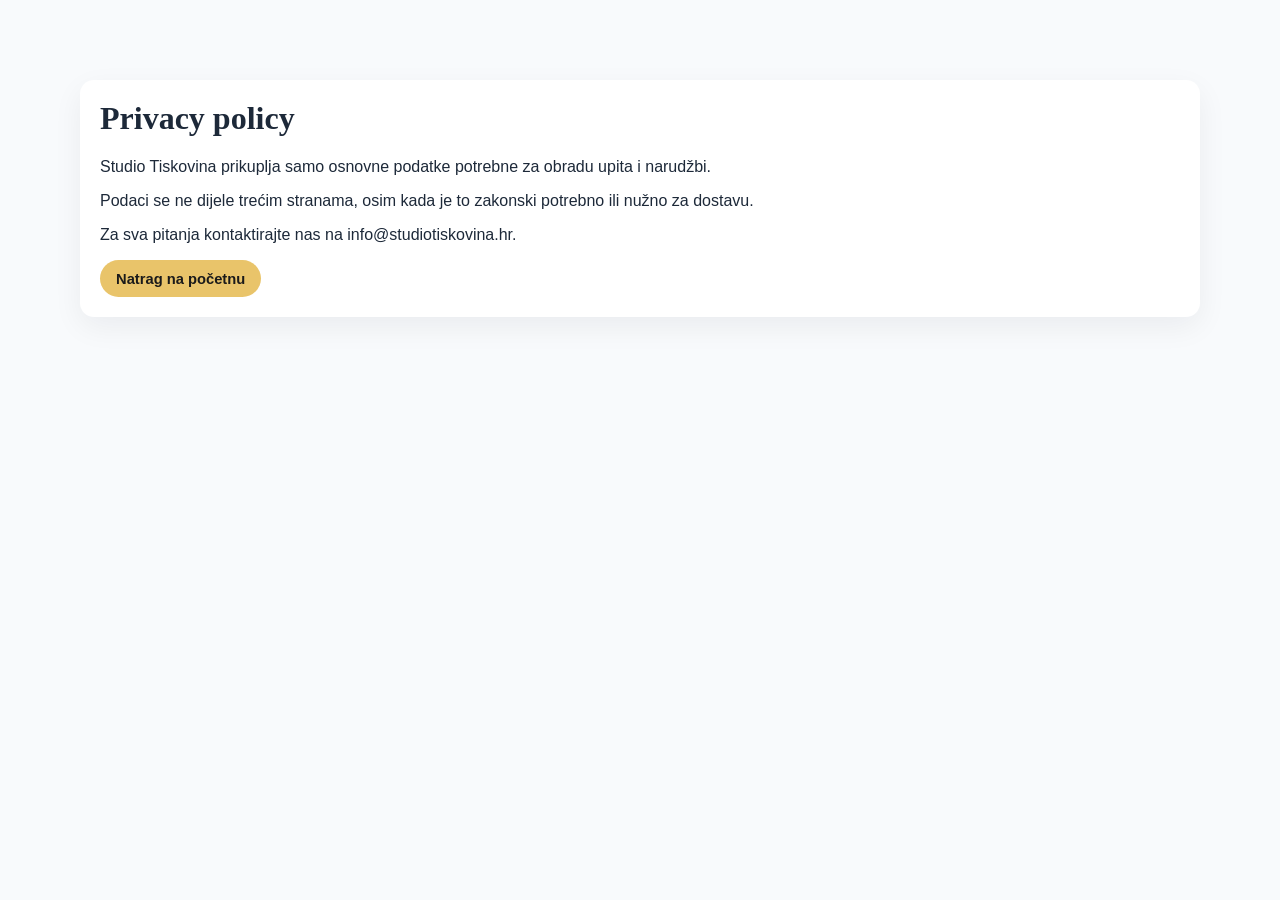
<file: privacy.html>
<!DOCTYPE html>
<html lang="hr">
<head>
  <meta charset="UTF-8" />
  <meta name="viewport" content="width=device-width, initial-scale=1.0" />
  <title>Privacy Policy | Studio Tiskovina</title>
  <link rel="stylesheet" href="css/style.css" />
</head>
<body>
  <main class="section">
    <div class="container card">
      <h1>Privacy policy</h1>
      <p>Studio Tiskovina prikuplja samo osnovne podatke potrebne za obradu upita i narudžbi.</p>
      <p>Podaci se ne dijele trećim stranama, osim kada je to zakonski potrebno ili nužno za dostavu.</p>
      <p>Za sva pitanja kontaktirajte nas na info@studiotiskovina.hr.</p>
      <a class="btn btn--small" href="index.html">Natrag na početnu</a>
    </div>
  </main>
</body>
</html>
</file>
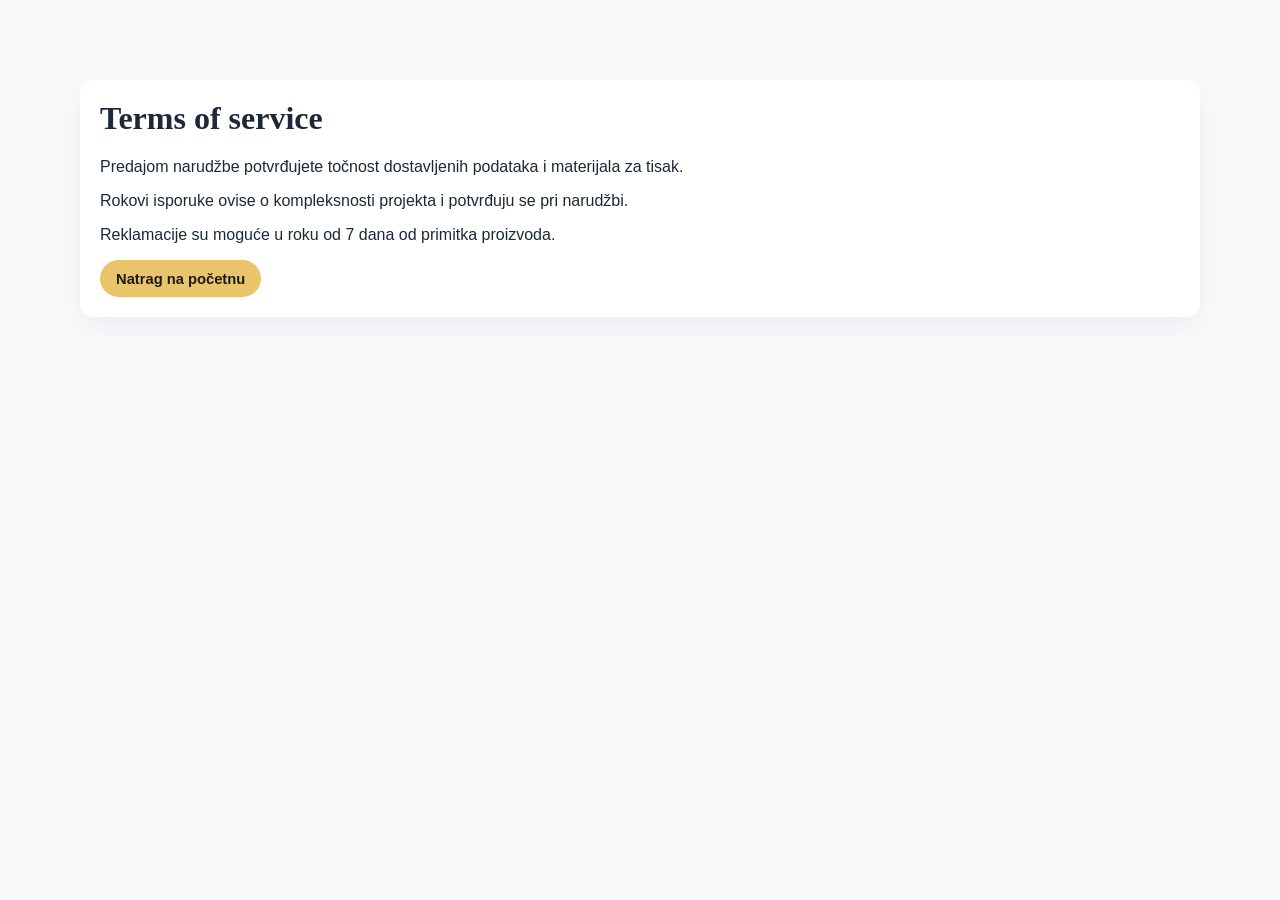
<file: terms.html>
<!DOCTYPE html>
<html lang="hr">
<head>
  <meta charset="UTF-8" />
  <meta name="viewport" content="width=device-width, initial-scale=1.0" />
  <title>Terms of Service | Studio Tiskovina</title>
  <link rel="stylesheet" href="css/style.css" />
</head>
<body>
  <main class="section">
    <div class="container card">
      <h1>Terms of service</h1>
      <p>Predajom narudžbe potvrđujete točnost dostavljenih podataka i materijala za tisak.</p>
      <p>Rokovi isporuke ovise o kompleksnosti projekta i potvrđuju se pri narudžbi.</p>
      <p>Reklamacije su moguće u roku od 7 dana od primitka proizvoda.</p>
      <a class="btn btn--small" href="index.html">Natrag na početnu</a>
    </div>
  </main>
</body>
</html>
</file>
<file: css/style.css>
:root {
  --primary: #1f3a5f;
  --secondary: #e9c46a;
  --accent: #2a9d8f;
  --bg: #f8fafc;
  --text: #1d2939;
  --white: #ffffff;
}

* { box-sizing: border-box; }
html { scroll-behavior: smooth; }
body {
  margin: 0;
  font-family: "Inter", sans-serif;
  color: var(--text);
  background: var(--bg);
}

h1, h2, h3, h4 {
  font-family: "Playfair Display", serif;
  margin-top: 0;
}

img { max-width: 100%; display: block; border-radius: 12px; }

.container {
  width: min(1120px, 92%);
  margin: 0 auto;
}

.loader {
  position: fixed;
  inset: 0;
  display: grid;
  place-items: center;
  background: var(--white);
  z-index: 2000;
  transition: opacity .4s ease;
}
.loader--hidden { opacity: 0; pointer-events: none; }
.loader__spinner {
  width: 52px; height: 52px;
  border: 4px solid #dde;
  border-top-color: var(--accent);
  border-radius: 50%;
  animation: spin 1s linear infinite;
}
@keyframes spin { to { transform: rotate(360deg);} }

.header {
  position: sticky;
  top: 0;
  z-index: 1000;
  background: rgba(255, 255, 255, .95);
  backdrop-filter: blur(8px);
}
.header--shadow { box-shadow: 0 10px 25px rgba(18, 38, 63, .08); }
.header__inner {
  display: flex;
  align-items: center;
  justify-content: space-between;
  min-height: 72px;
  gap: 16px;
}
.logo {
  font-weight: 700;
  color: var(--primary);
  text-decoration: none;
}
.nav {
  display: flex;
  gap: 18px;
}
.nav a {
  color: var(--text);
  text-decoration: none;
  font-weight: 500;
}
.menu-toggle { display: none; }

.hero {
  min-height: 78vh;
  display: grid;
  place-items: center;
  background: url("https://images.unsplash.com/photo-1456324504439-367cee3b3c32?auto=format&fit=crop&w=1600&q=80") center/cover no-repeat fixed;
  position: relative;
}
.hero__overlay {
  position: absolute;
  inset: 0;
  background: rgba(10, 20, 30, .55);
}
.hero__content { position: relative; color: var(--white); text-align: center; }
.hero__content h1 { font-size: clamp(2rem, 5vw, 3.4rem); }
.hero__actions { display: flex; justify-content: center; gap: 12px; flex-wrap: wrap; }

.btn {
  display: inline-block;
  background: var(--secondary);
  color: #1a1a1a;
  padding: .85rem 1.25rem;
  border-radius: 999px;
  text-decoration: none;
  font-weight: 700;
  border: 0;
  cursor: pointer;
}
.btn--outline {
  background: transparent;
  color: var(--white);
  border: 2px solid var(--white);
}
.btn--small { padding: .65rem 1rem; font-size: .92rem; }

.section { padding: 80px 0; }
.section--alt { background: #eef2f7; }
.section__title { text-align: center; margin-bottom: 30px; }

.grid { display: grid; gap: 20px; }
.grid--4 { grid-template-columns: repeat(4, 1fr); }
.grid--3 { grid-template-columns: repeat(3, 1fr); }

.card, .product, .testimonial {
  background: var(--white);
  border-radius: 14px;
  padding: 20px;
  box-shadow: 0 10px 30px rgba(15, 23, 42, .06);
}
.icon {
  font-size: 1.3rem;
  display: inline-grid;
  place-items: center;
  width: 42px;
  height: 42px;
  border-radius: 50%;
  background: #f2f8f7;
}

.filters {
  display: flex;
  justify-content: center;
  gap: 10px;
  margin-bottom: 20px;
  flex-wrap: wrap;
}
.chip {
  border: 1px solid #ccd6e2;
  background: var(--white);
  border-radius: 999px;
  padding: .55rem .9rem;
  cursor: pointer;
}
.chip--active { background: var(--primary); color: var(--white); border-color: var(--primary); }

.product img { margin-bottom: 12px; aspect-ratio: 4/3; object-fit: cover; }
.product:hover { transform: translateY(-4px); transition: .25s; }
.product.hidden { display: none; }

.about {
  display: grid;
  grid-template-columns: 1fr 1fr;
  gap: 30px;
  align-items: center;
}
.counters {
  display: flex;
  gap: 20px;
  margin-top: 16px;
}
.counters div { display: flex; flex-direction: column; }
.counters strong { font-size: 1.5rem; color: var(--primary); }
.timeline ul { margin: 8px 0 0; padding-left: 18px; }
.timeline li { margin: 6px 0; }

.testimonial { display: none; }
.testimonial--active { display: block; }
.testimonial__author { display: flex; align-items: center; gap: 10px; }
.testimonial__author img { width: 44px; height: 44px; border-radius: 999px; object-fit: cover; }

.gallery {
  display: grid;
  grid-template-columns: repeat(4, 1fr);
  gap: 12px;
}
.gallery__item {
  border: 0;
  padding: 0;
  background: transparent;
  cursor: pointer;
}
.gallery img { transition: transform .35s ease; width: 100%; }
.gallery img:hover { transform: scale(1.04); }

.cta {
  background: linear-gradient(120deg, var(--primary), var(--accent));
  color: var(--white);
  text-align: center;
}

.footer {
  background: #0f172a;
  color: #d8dee9;
  padding: 50px 0 25px;
}
.footer__grid {
  display: grid;
  grid-template-columns: 1.2fr 1fr 1fr 1fr;
  gap: 20px;
}
.footer a { color: #d8dee9; text-decoration: none; }
.footer ul { list-style: none; padding: 0; margin: 0; }
.footer input {
  width: 100%;
  margin-bottom: 8px;
  padding: .7rem;
  border-radius: 8px;
  border: 1px solid #334155;
  background: #111827;
  color: #e2e8f0;
}
.footer iframe {
  width: 100%;
  height: 120px;
  border: 0;
  border-radius: 10px;
}
.footer__copy { text-align: center; margin-top: 24px; }

.cookie-banner {
  position: fixed;
  right: 16px;
  bottom: 16px;
  background: #111827;
  color: var(--white);
  border-radius: 12px;
  padding: 14px;
  max-width: 320px;
  display: none;
  z-index: 1200;
}
.cookie-banner--show { display: block; }

.lightbox {
  position: fixed;
  inset: 0;
  background: rgba(0, 0, 0, 0.8);
  display: none;
  place-items: center;
  z-index: 1400;
  padding: 20px;
}
.lightbox--open { display: grid; }
.lightbox img { max-height: 85vh; max-width: min(1200px, 95vw); }
.lightbox__close {
  position: absolute;
  top: 20px;
  right: 24px;
  font-size: 2rem;
  color: var(--white);
  background: transparent;
  border: 0;
  cursor: pointer;
}

.reveal {
  opacity: 0;
  transform: translateY(28px);
  transition: all .6s ease;
}
.reveal.show {
  opacity: 1;
  transform: translateY(0);
}

.sr-only {
  position: absolute;
  width: 1px;
  height: 1px;
  overflow: hidden;
  clip: rect(0, 0, 0, 0);
}

@media (max-width: 980px) {
  .grid--4 { grid-template-columns: repeat(2, 1fr); }
  .grid--3 { grid-template-columns: repeat(2, 1fr); }
  .about, .footer__grid { grid-template-columns: 1fr; }
  .gallery { grid-template-columns: repeat(2, 1fr); }
  .menu-toggle {
    display: block;
    border: 0;
    background: none;
    font-size: 1.5rem;
  }
  .nav {
    position: absolute;
    top: 72px;
    left: 0;
    right: 0;
    background: var(--white);
    display: none;
    flex-direction: column;
    padding: 14px 4%;
    border-top: 1px solid #e5e7eb;
  }
  .nav.nav--open { display: flex; }
}

@media (max-width: 640px) {
  .grid--4, .grid--3, .gallery { grid-template-columns: 1fr; }
}
</file>
